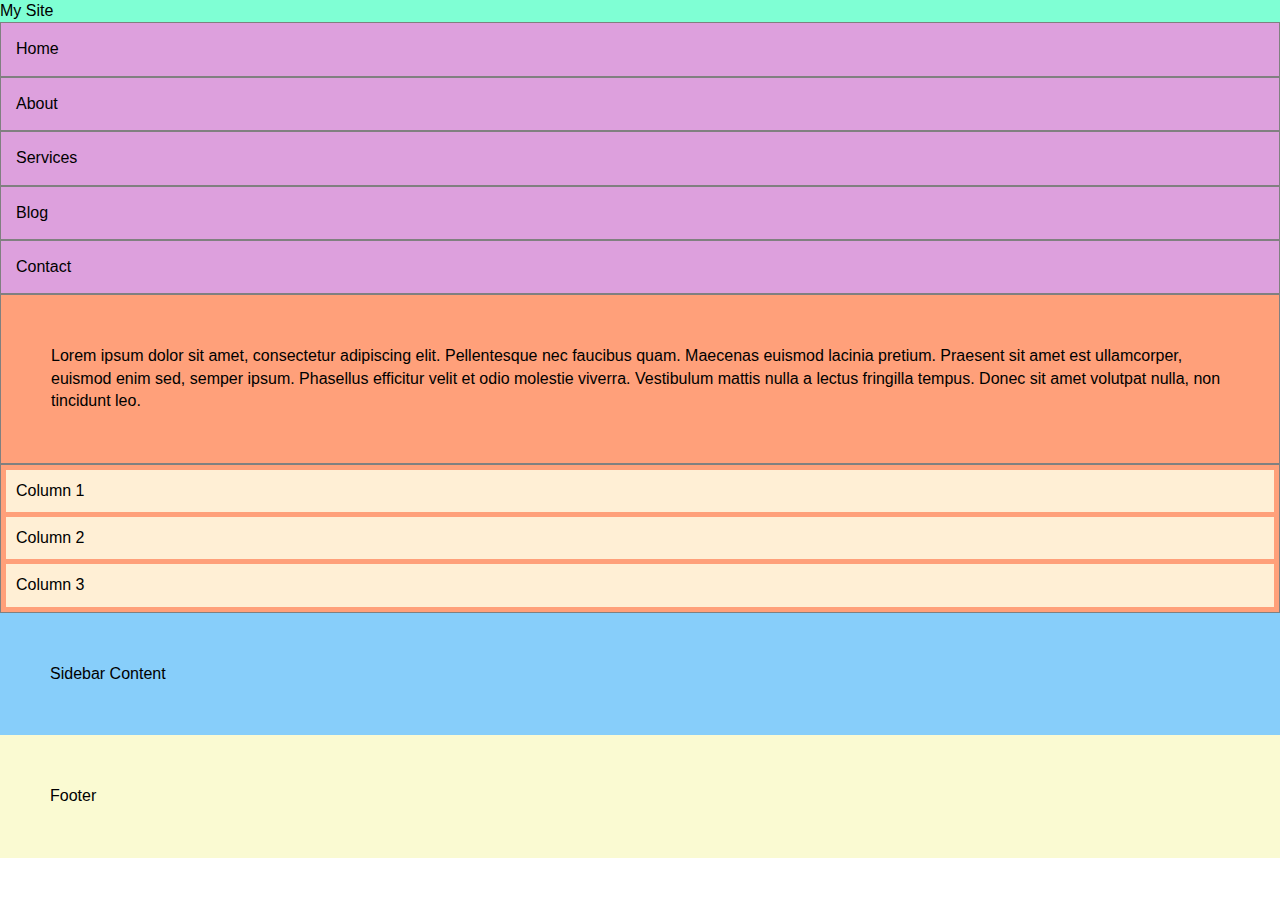
<file: flexbox/flexbox-lab/index.html>
<!DOCTYPE html>
<html lang='en'>
<head>
  <meta charset='UTF-8' />
  <meta name='viewport' content='width=device-width, initial-scale=1.0' />
  <meta http-equiv='X-UA-Compatible' content='ie=edge' />
  <title>Flexbox Practice</title>
  <link rel='stylesheet' type='text/css' href='./styles/reset.css'>
  <link rel='stylesheet' type='text/css' href='./styles/style.css'>
</head>
<body>
  <header>
    <div class='logo'><span>My Site</span></div>
    <nav>
      <ul>
        <li>Home</li>
        <li>About</li>
        <li>Services</li>
        <li>Blog</li>
        <li>Contact</li>
      </ul>
    </nav>
  </header>
  <main>
    <article>
      <section class='content'>
        <p>Lorem ipsum dolor sit amet, consectetur adipiscing elit. Pellentesque nec faucibus quam. Maecenas euismod lacinia pretium. Praesent sit amet est ullamcorper, euismod enim sed, semper ipsum. Phasellus efficitur velit et odio molestie viverra. Vestibulum mattis nulla a lectus fringilla tempus. Donec sit amet volutpat nulla, non tincidunt leo.</p>
      </section>
      <section class='feature'>
        <div class='col'><p>Column 1</p></div>
        <div class='col'><p>Column 2</p></div>
        <div class='col'><p>Column 3</p></div>
      </section>
    </article>
  <aside>
    <p>Sidebar Content</p>
  </aside>
  </main>
  <footer>
    <p>Footer</p>
  </footer>
</body>
</html>
</file>
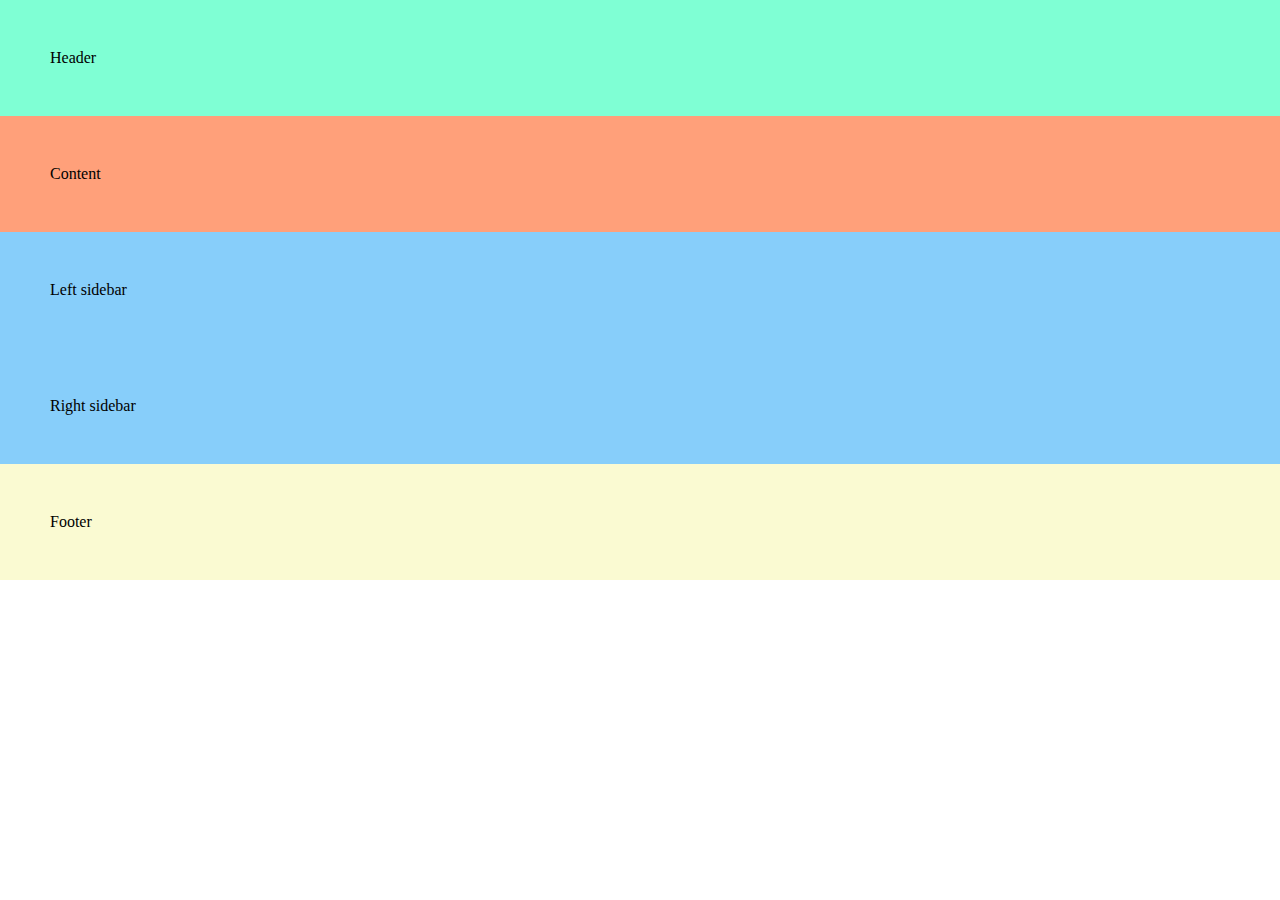
<file: flexbox/holy-grail/index.html>
<!DOCTYPE html>
<html lang='en'>
<head>
  <meta charset='UTF-8' />
  <meta name='viewport' content='width=device-width, initial-scale=1.0' />
  <meta http-equiv='X-UA-Compatible' content='ie=edge' />
  <title>Holy Grail</title>
  <link rel='stylesheet' type='text/css' href='./styles/reset.css'>
  <link rel='stylesheet' type='text/css' href='./styles/style.css'>
</head>
<body>
  <header>Header</header>
  <main>
    <article>Content</article>
    <aside class='left'>Left sidebar</aside>
    <aside class='right'>Right sidebar</aside>
  </main>
  <footer>Footer</footer>
</body>
</html>
</file>
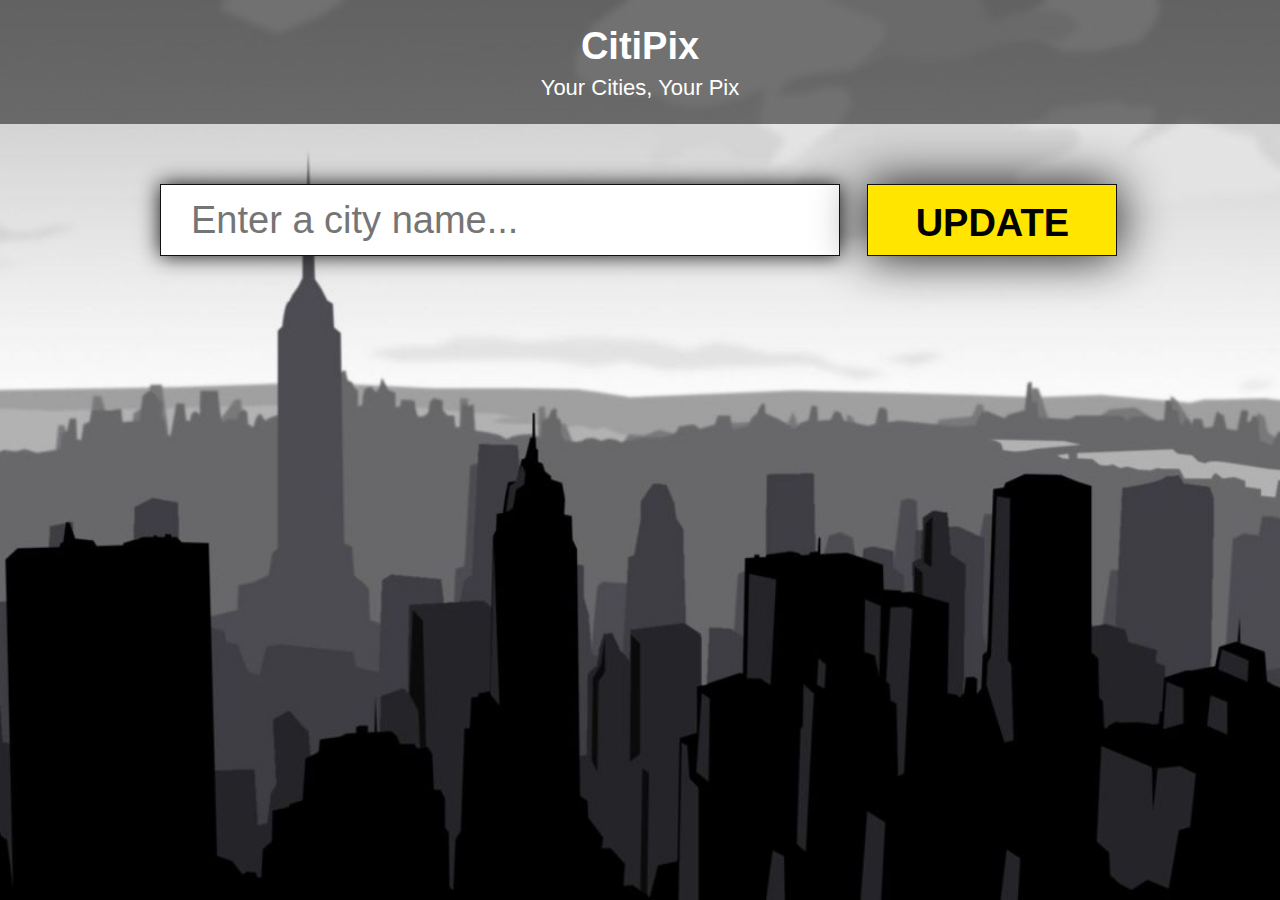
<file: PFNP_code/js-material/citipix-solution/index.html>
<!DOCTYPE html>
<html lang="en">
	<head>
    	<meta charset="utf-8">
    	<meta name="description" content="Your description goes here">
    	<meta name="keywords" content="one, two, three">

		<title>City Background</title>

		<!-- external CSS link -->
		<link rel="stylesheet" href="css/reset.css">
		<link rel="stylesheet" href="css/style.css">
		<script src="http://ajax.googleapis.com/ajax/libs/jquery/2.1.3/jquery.min.js"></script>
		<script type="text/javascript" src="js/app.js"></script>

	</head>
	<body>
		<header>
			<div class="title">
				<h1>CitiPix</h1>
				<p>Your Cities, Your Pix</p>
			</div>
		</header>
			<div class="container">
				<form>
					<input type="text" id="city-type" placeholder="Enter a city name...">
					<input type="submit" value="Update" id="submit-btn">
				</form>
			</div>
	</body>
</html>
</file>
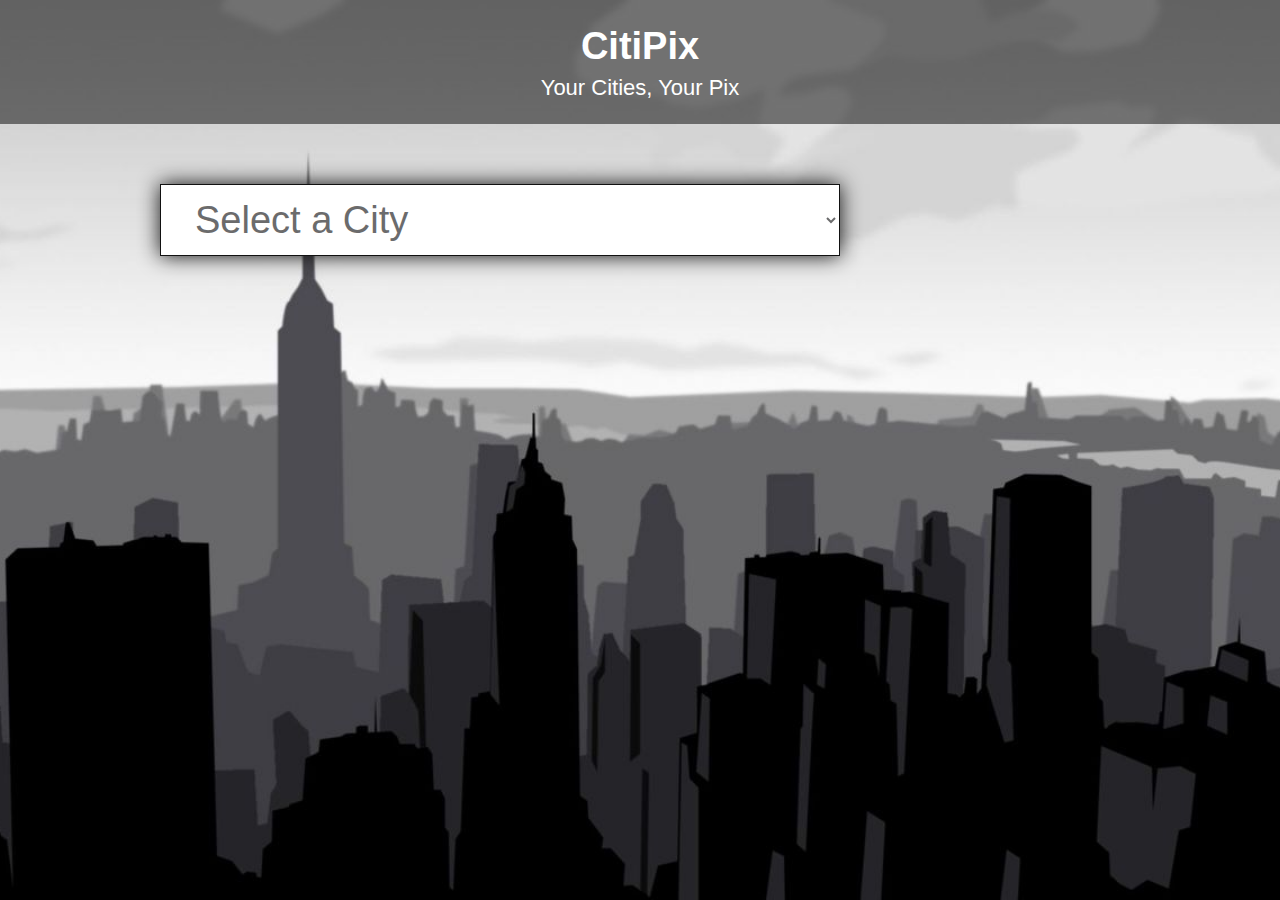
<file: PFNP_code/js-material/citipix_starter/index.html>
<!DOCTYPE html>
<html lang="en">
	<head>
    	<meta charset="utf-8">
    	<meta name="description" content="Your description goes here">
    	<meta name="keywords" content="one, two, three">

		<title>City Background</title>

		<!-- external CSS link -->
		<link rel="stylesheet" href="css/reset.css">
		<link rel="stylesheet" href="css/style.css">

	</head>
	<body>
		<header>
			<div class="title">
				<h1>CitiPix</h1>
				<p>Your Cities, Your Pix</p>
			</div>
		</header>
			<div class="container">
				<form>
					<select id="city-type">
						<option>Select a City</option>
					</select>
				</form>
			</div>
	</body>
</html>
</file>
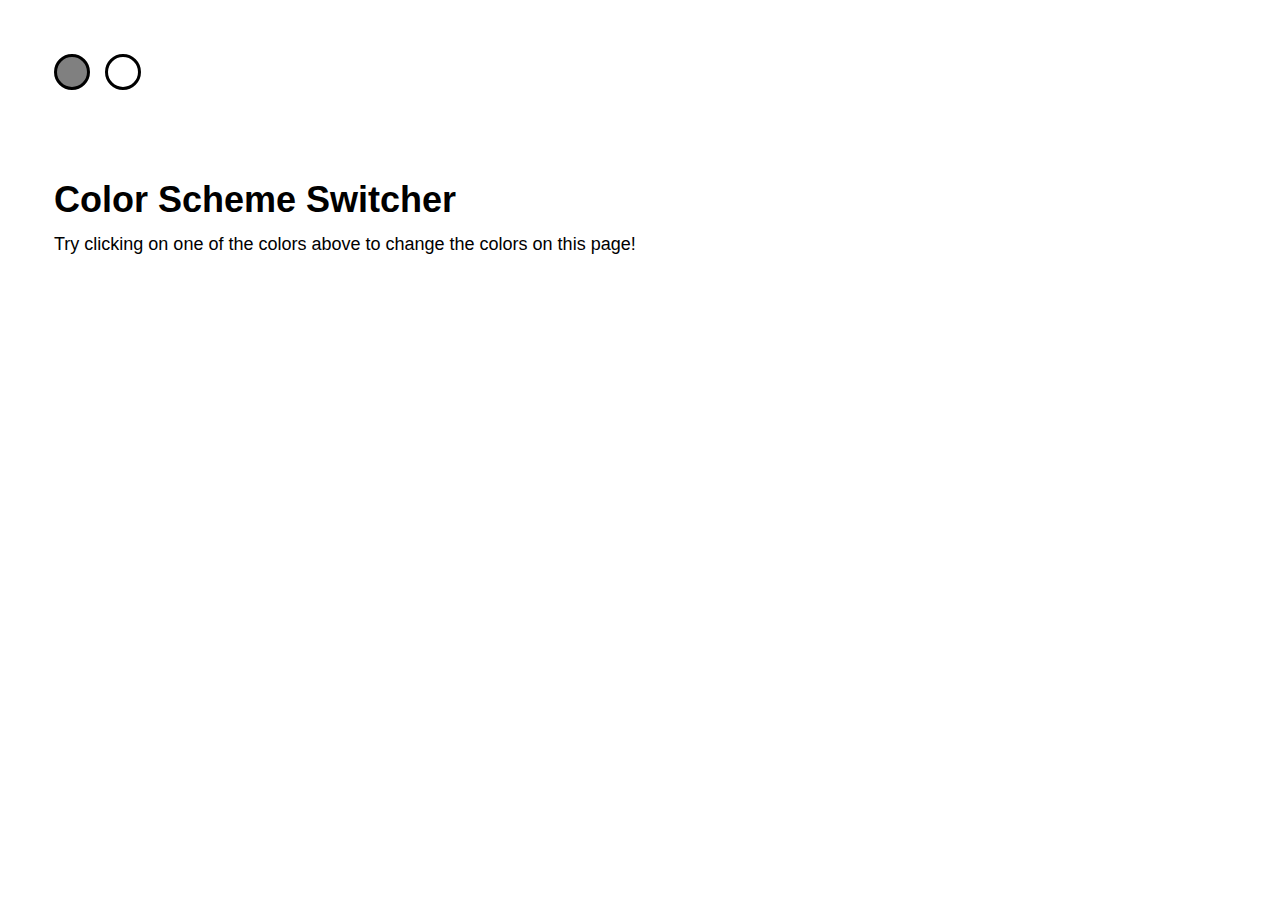
<file: PFNP_code/js-material/color_scheme_switcher_solution/index.html>
<!DOCTYPE html>
<html>

<head>

  <meta charset="UTF-8">

  <title>Color Scheme Switcher</title>

    <link rel="stylesheet" href="css/style.css" media="screen" type="text/css" />
    <script src="http://ajax.googleapis.com/ajax/libs/jquery/2.1.3/jquery.min.js"></script>

</head>

<body>

  <ul id="switcher">
   <li id="grayButton"></li>
  
   <li id="whiteButton"></li>
  </ul>

<h1>Color Scheme Switcher</h1>

<p>Try clicking on one of the colors above to change the colors on this page!</p>

  <script src="js/index.js"></script>

</body>

</html>
</file>
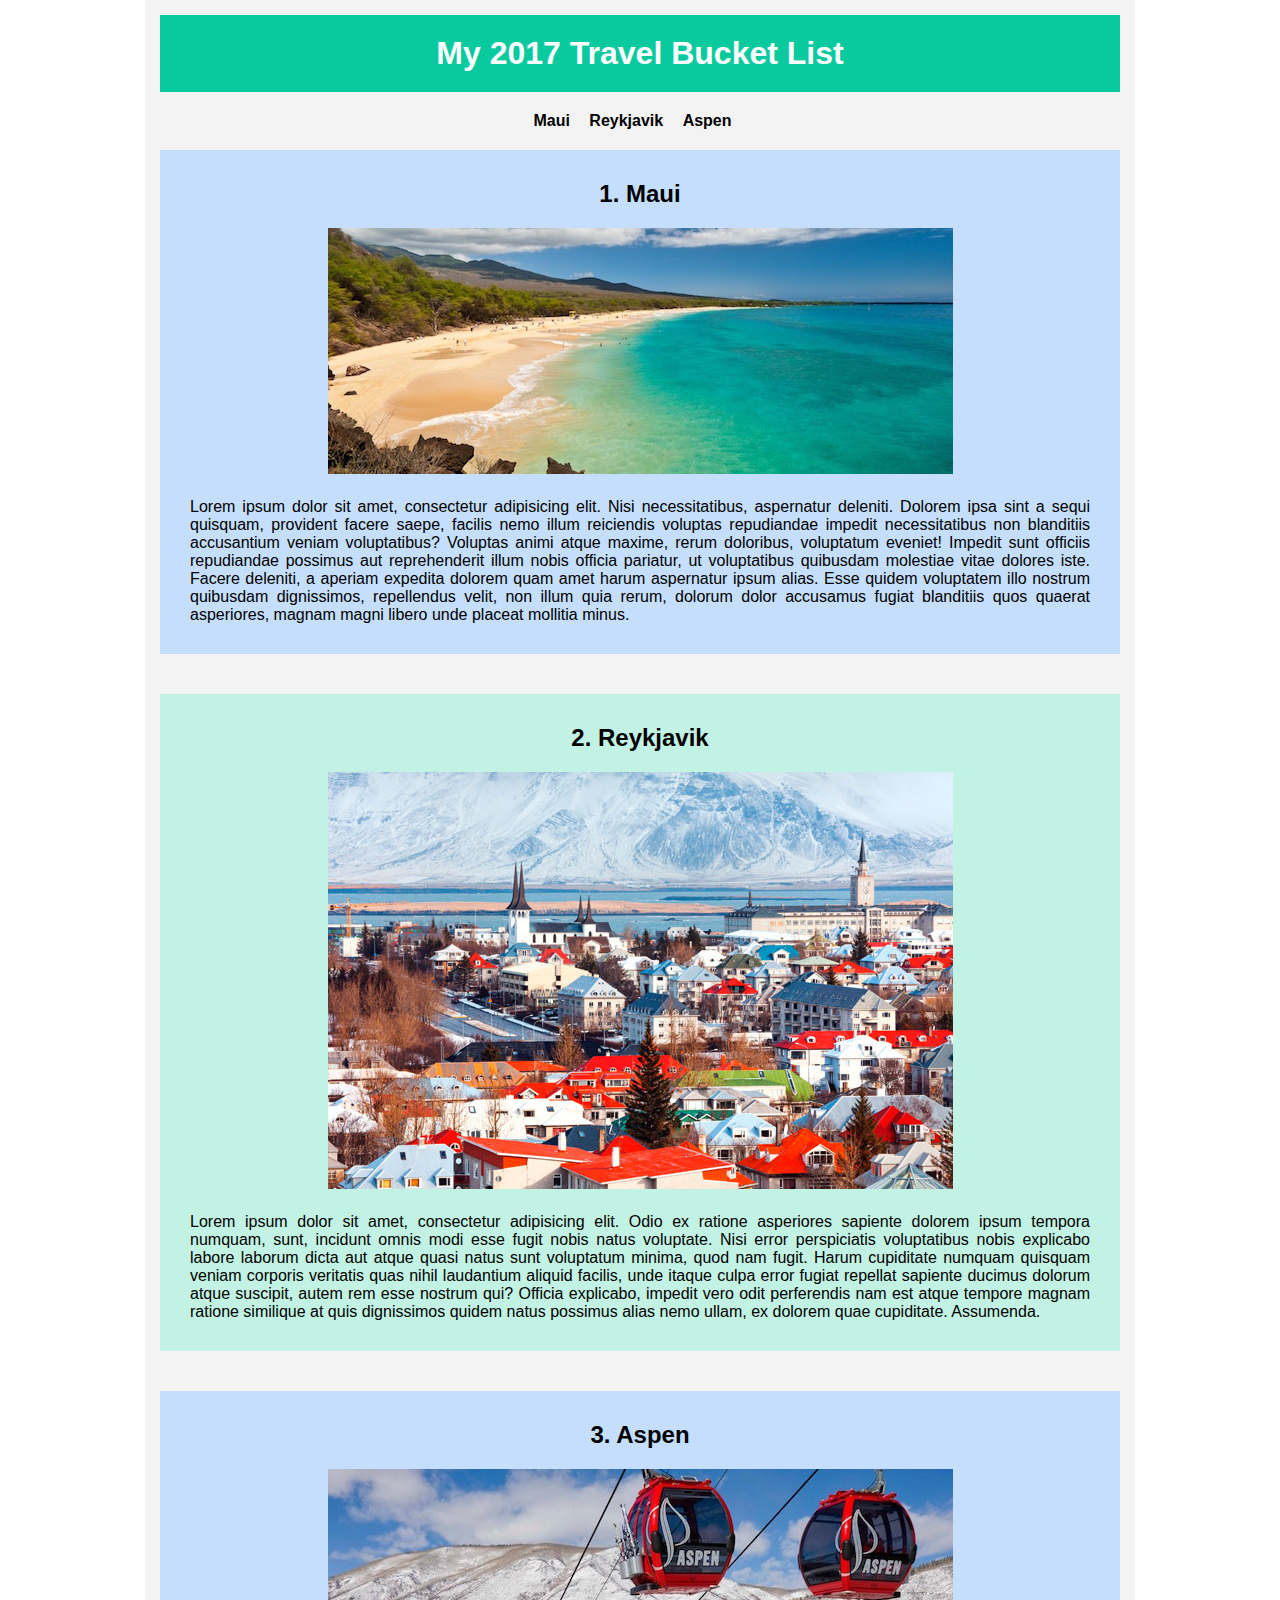
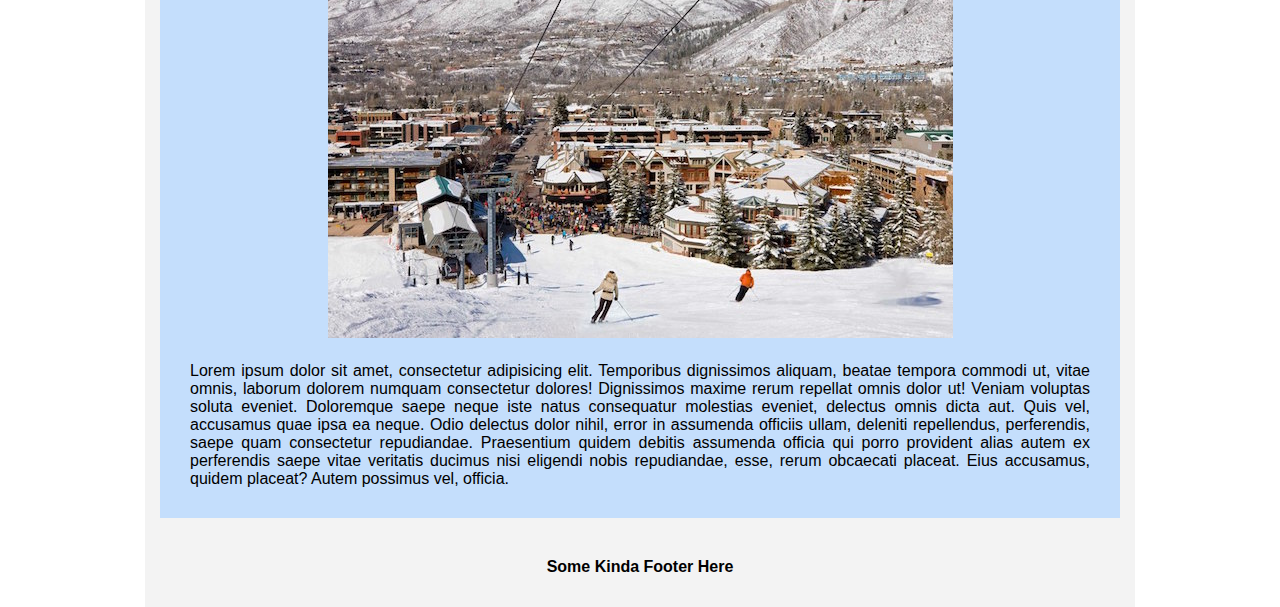
<file: PFNP_code/fewd-material/css-selectors/travel-bucket-list-solution/index.html>
<!DOCTYPE html>
<html>
<head>
	<title>Travel Bucket List</title>
	<link rel="stylesheet" href="css/styles.css">
</head>
<body>
	<div class="container">
		<div class="header">
			<h1>My 2017 Travel Bucket List</h1>
		</div>
		<div class="nav">
			<a href="#maui">Maui</a>
			<a href="#reykjavik">Reykjavik</a>
			<a href="#aspen">Aspen</a>
		</div>
		<div id="maui" class="travel-destination blue-bg">
			<h2>1. Maui</h2>
			<img src="img/maui.jpg" alt="maui">
			<p>
				Lorem ipsum dolor sit amet, consectetur adipisicing elit. Nisi necessitatibus, aspernatur deleniti. Dolorem ipsa sint a sequi quisquam, provident facere saepe, facilis nemo illum reiciendis voluptas repudiandae impedit necessitatibus non blanditiis accusantium veniam voluptatibus? Voluptas animi atque maxime, rerum doloribus, voluptatum eveniet! Impedit sunt officiis repudiandae possimus aut reprehenderit illum nobis officia pariatur, ut voluptatibus quibusdam molestiae vitae dolores iste. Facere deleniti, a aperiam expedita dolorem quam amet harum aspernatur ipsum alias. Esse quidem voluptatem illo nostrum quibusdam dignissimos, repellendus velit, non illum quia rerum, dolorum dolor accusamus fugiat blanditiis quos quaerat asperiores, magnam magni libero unde placeat mollitia minus.
			</p>
		</div>
		<div id="reykjavik" class="travel-destination green-bg">
			<h2>2. Reykjavik</h2>
			<img src="img/reykjavik.jpg" alt="reykjavik">
			<p>
				Lorem ipsum dolor sit amet, consectetur adipisicing elit. Odio ex ratione asperiores sapiente dolorem ipsum tempora numquam, sunt, incidunt omnis modi esse fugit nobis natus voluptate. Nisi error perspiciatis voluptatibus nobis explicabo labore laborum dicta aut atque quasi natus sunt voluptatum minima, quod nam fugit. Harum cupiditate numquam quisquam veniam corporis veritatis quas nihil laudantium aliquid facilis, unde itaque culpa error fugiat repellat sapiente ducimus dolorum atque suscipit, autem rem esse nostrum qui? Officia explicabo, impedit vero odit perferendis nam est atque tempore magnam ratione similique at quis dignissimos quidem natus possimus alias nemo ullam, ex dolorem quae cupiditate. Assumenda.
			</p>
		</div>
		<div id="aspen" class="travel-destination blue-bg">
			<h2>3. Aspen</h2>
			<img src="img/aspen.jpg" alt="aspen">
			<p>
				Lorem ipsum dolor sit amet, consectetur adipisicing elit. Temporibus dignissimos aliquam, beatae tempora commodi ut, vitae omnis, laborum dolorem numquam consectetur dolores! Dignissimos maxime rerum repellat omnis dolor ut! Veniam voluptas soluta eveniet. Doloremque saepe neque iste natus consequatur molestias eveniet, delectus omnis dicta aut. Quis vel, accusamus quae ipsa ea neque. Odio delectus dolor nihil, error in assumenda officiis ullam, deleniti repellendus, perferendis, saepe quam consectetur repudiandae. Praesentium quidem debitis assumenda officia qui porro provident alias autem ex perferendis saepe vitae veritatis ducimus nisi eligendi nobis repudiandae, esse, rerum obcaecati placeat. Eius accusamus, quidem placeat? Autem possimus vel, officia.
			</p>
		</div>
		<div class="footer">
			<p>Some Kinda Footer Here</p>
		</div>
	</div>
</body>
</html>
</file>
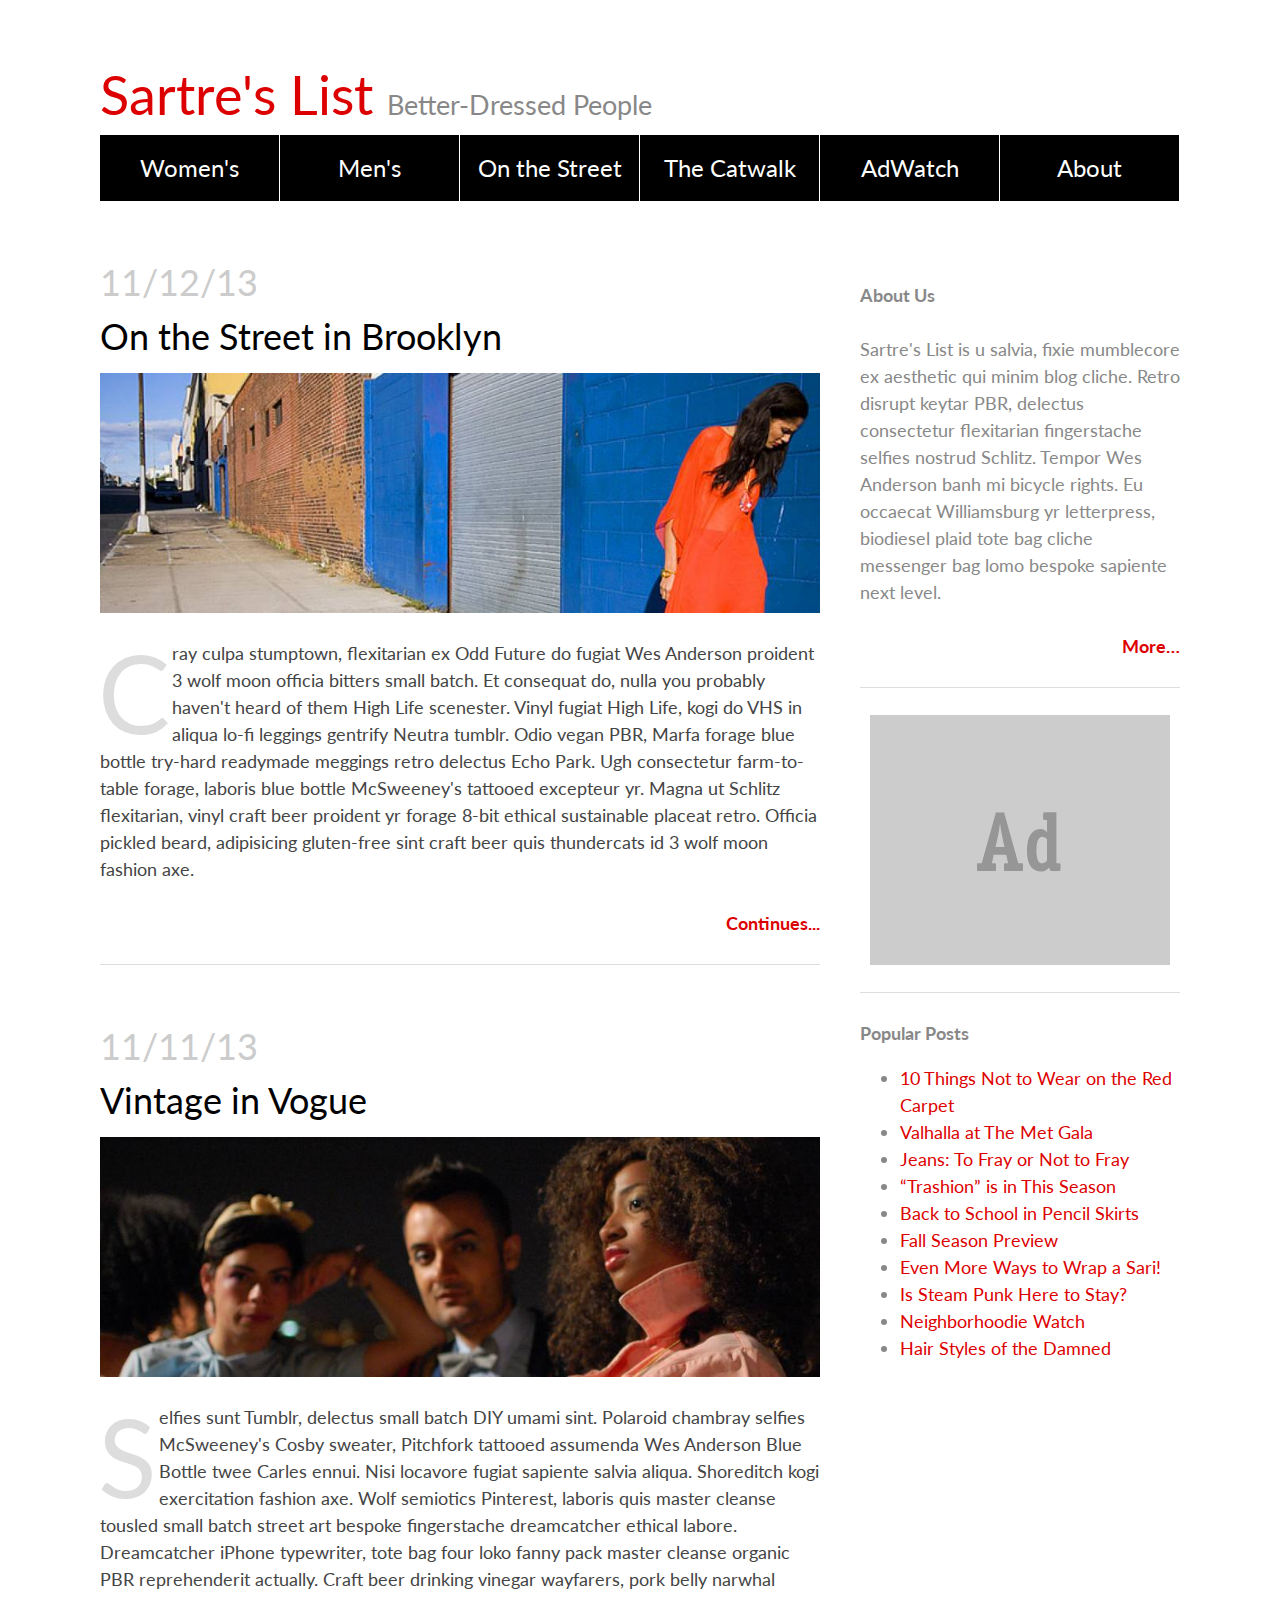
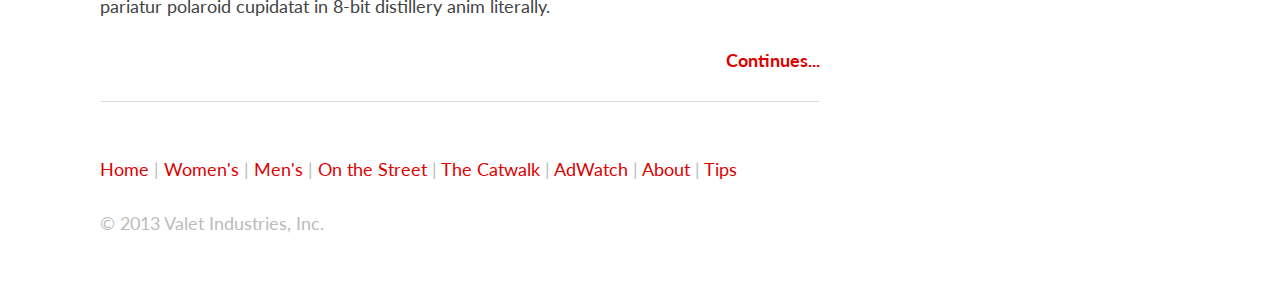
<file: PFNP_code/fewd-material/page-layout-floats/fashion-blog-part2-solution/index.html>
<!DOCTYPE html>
<html>
	<head>
		<title>Sartre's List</title>

		<link href='http://fonts.googleapis.com/css?family=Lato:300,700,300italic,700italic' rel='stylesheet' type='text/css'>
		<link rel="stylesheet" type="text/css" href="css/normalize.css">
		<link rel="stylesheet" type="text/css" href="css/main.css">
	</head>
	<body>
		<div id="wrapper">
			<div id="header">
				<h1><a href="index.html">Sartre's List</a></h1>

				<h2>Better-Dressed People</h2>

				<div id="nav">
					<a href="#">Women's</a>
					<a href="#">Men's</a>
					<a href="#">On the Street</a>
					<a href="#">The Catwalk</a>
					<a href="#">AdWatch</a>
					<a href="#">About</a>
				</div>
			</div>

			<div id="main">
				<div class="article">
					<h3>11/12/13</h3>

					<h2><a href="#">On the Street in Brooklyn</a></h2>

					<img src="img/fashion_photo.jpg">

					<p>Cray culpa stumptown, flexitarian ex Odd Future do fugiat Wes Anderson proident 3 wolf moon officia bitters small batch. Et consequat do, nulla you probably haven't heard of them High Life scenester. Vinyl fugiat High Life, kogi do VHS in aliqua lo-fi leggings gentrify Neutra tumblr. Odio vegan PBR, Marfa forage blue bottle try-hard readymade meggings retro delectus Echo Park. Ugh consectetur farm-to-table forage, laboris blue bottle McSweeney's tattooed excepteur yr. Magna ut Schlitz flexitarian, vinyl craft beer proident yr forage 8-bit ethical sustainable placeat retro. Officia pickled beard, adipisicing gluten-free sint craft beer quis thundercats id 3 wolf moon fashion axe.</p>

					<p class="more"><a href="#">Continues...</a></p>
				</div>

				<div class="article">
					<h3>11/11/13</h3>

					<h2><a href="#">Vintage in Vogue</a></h2>

					<img src="img/fashion_photo2.jpg">

					<p>Selfies sunt Tumblr, delectus small batch DIY umami sint. Polaroid chambray selfies McSweeney's Cosby sweater, Pitchfork tattooed assumenda Wes Anderson Blue Bottle twee Carles ennui. Nisi locavore fugiat sapiente salvia aliqua. Shoreditch kogi exercitation fashion axe. Wolf semiotics Pinterest, laboris quis master cleanse tousled small batch street art bespoke fingerstache dreamcatcher ethical labore. Dreamcatcher iPhone typewriter, tote bag four loko fanny pack master cleanse organic PBR reprehenderit actually. Craft beer drinking vinegar wayfarers, pork belly narwhal pariatur polaroid cupidatat in 8-bit distillery anim literally.</p>

					<p class="more"><a href="#">Continues...</a></p>
				</div>
			</div>

			<div id="sidebar">
				<div class="module">
					<h4>About Us</h4>

					<p>Sartre's List is u salvia, fixie mumblecore ex aesthetic qui minim blog cliche. Retro disrupt keytar PBR, delectus consectetur flexitarian fingerstache selfies nostrud Schlitz. Tempor Wes Anderson banh mi bicycle rights. Eu occaecat Williamsburg yr letterpress, biodiesel plaid tote bag cliche messenger bag lomo bespoke sapiente next level.</p>

					<p class="more"><a href="#">More&hellip;</a></p>
				</div>

				<div class="module ad">
					<img src="img/ad.gif" alt="ad stuff">
				</div>

				<div class="module">
					<h4>Popular Posts</h4>

					<ul>
						<li><a href="#">10 Things Not to Wear on the Red Carpet</a></li>
						<li><a href="#">Valhalla at The Met Gala</a></li>
						<li><a href="#">Jeans: To Fray or Not to Fray</a></li>
						<li><a href="#">“Trashion” is in This Season</a></li>
						<li><a href="#">Back to School in Pencil Skirts</a></li>
						<li><a href="#">Fall Season Preview</a></li>
						<li><a href="#">Even More Ways to Wrap a Sari!</a></li>
						<li><a href="#">Is Steam Punk Here to Stay?</a></li>
						<li><a href="#">Neighborhoodie Watch</a></li>
						<li><a href="#">Hair Styles of the Damned</a></li>
					</ul>
				</div>
			</div>

			<div id="footer">
				<div class="nav">
					<a href="index.html">Home</a> | <a href="#">Women's</a> | <a href="#">Men's</a> | <a href="#">On the Street</a> | <a href="#">The Catwalk</a> | <a href="#">AdWatch</a> | <a href="#">About</a> | <a href="#">Tips</a>
				</div>
				
				<p>&copy; 2013 Valet Industries, Inc.</p>
			</div>
		</div>
	</body>
</html>
</file>
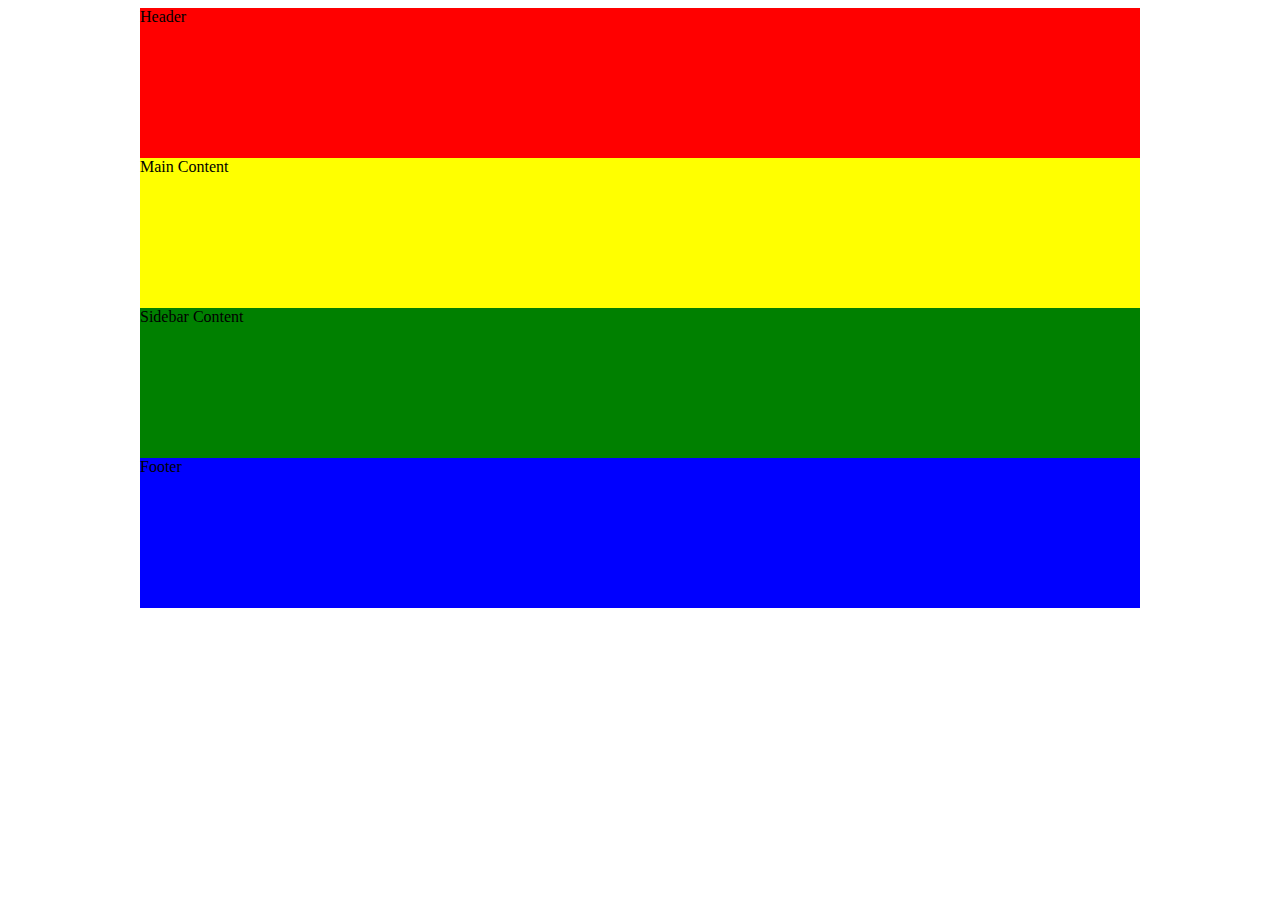
<file: PFNP_code/fewd-material/page-layout-floats/floating-sections/index.html>
<!DOCTYPE html>
<html>
<head>
  <meta charset="UTF-8">
  <title>Page Layout</title>
  <link rel="stylesheet" href="css/style.css" media="screen" type="text/css" />
</head>
<body>

  <div class="container">

    <header class="box">
      Header
    </header>

    <main class="box">
      Main Content
    </main>

    <aside class="box">
      Sidebar Content
    </aside>

    <footer class="box">
      Footer
    </footer>

  </div>

</body>
</html>
</file>
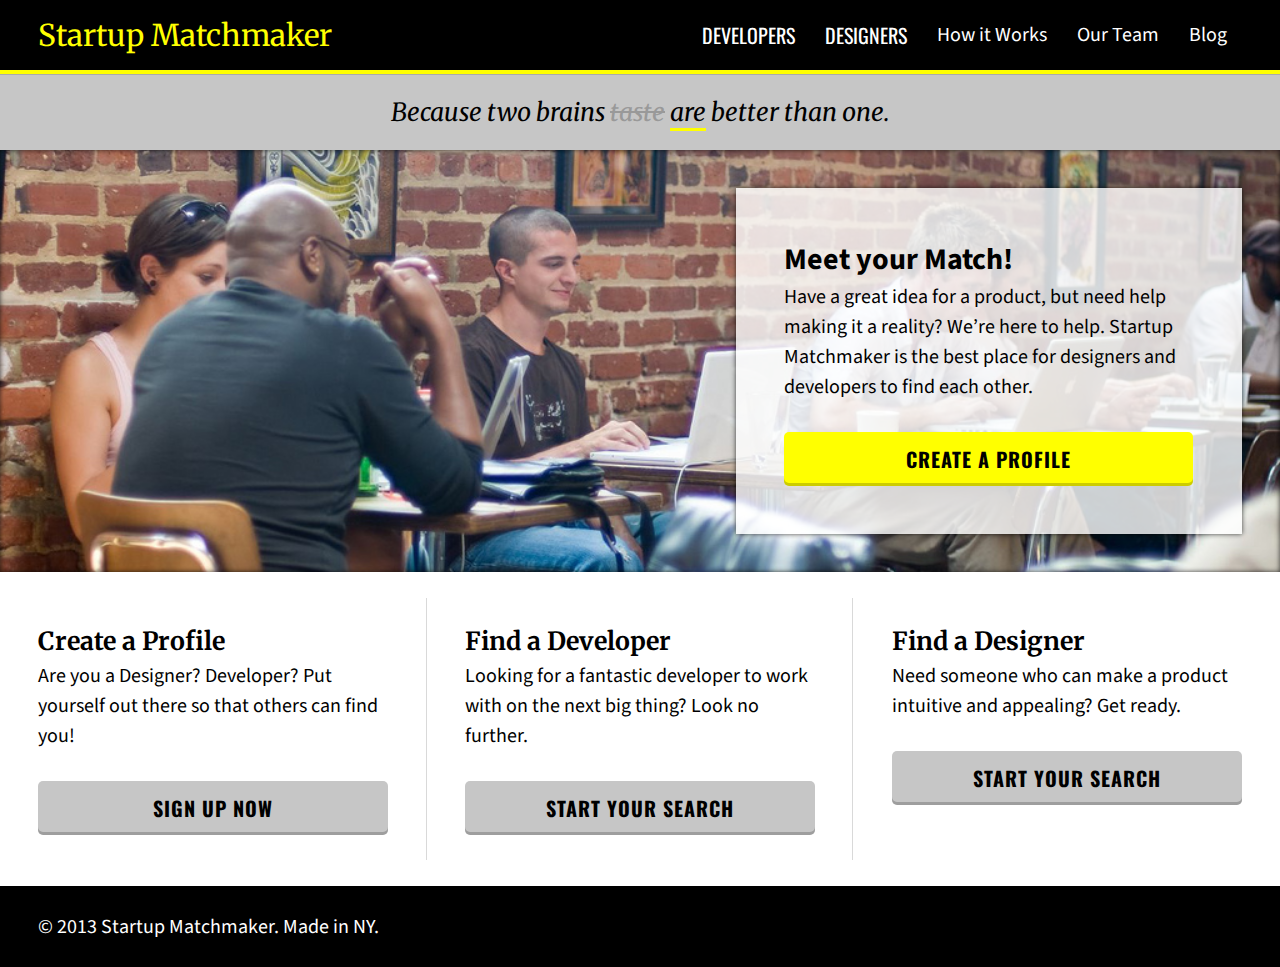
<file: PFNP_code/fewd-material/page-layout-lab/startup-matchmaker-solution/index.html>
<!doctype html>
<html lang="en-us">
<head>
	<meta charset="utf-8">
	<title>Startup Matchmaker</title>
	<link href='http://fonts.googleapis.com/css?family=Source+Sans+Pro:400,700|Oswald:700|Merriweather:700,700italic' rel='stylesheet' type='text/css'>
	<link rel="stylesheet" href="css/reset.css">
	<link rel="stylesheet" href="css/main.css">
</head>
<body>
	<div class="container">
		<header id="page-header">
			<div class="wrapper">
				<h1><a href="index.html">Startup Matchmaker</a></h1>
				<nav>
					<ul>
						<li><strong><a href="#">Developers</a></strong></li>
						<li><strong><a href="#">Designers</a></strong></li>
						<li><a href="#">How it Works</a></li>
						<li><a href="#">Our Team</a></li>
						<li><a href="#">Blog</a></li>
					</ul>
				</nav>
			</div>
		</header>
		<p class="tagline">Because two brains <del>taste</del> <ins>are</ins> better than&nbsp;one.</p>
		<section class="banner">
			<div class="wrapper">
				<div class="blurb">
					<h2>Meet your Match!</h2>
					<p>Have a great idea for a product, but need help making it a reality? We’re here to help. Startup Matchmaker is the best place for designers and developers to find each other.</p>
					<a class="button" href="#">Create a Profile</a>
				</div>
			</div>
		</section>
		<div class="wrapper">
			<section class="touts">
				<section class="tout">
					<header>
						<h3>Create a Profile</h3>
					</header>
					<p>Are you a Designer? Developer? Put yourself out there so that others can find you!</p>
					<a class="button" href="#">Sign Up Now</a>
				</section>
				<section class="tout">
					<header>
						<h3>Find a Developer</h3>
					</header>
					<p>Looking for a fantastic developer to work with on the next big thing? Look no further.</p>
					<a class="button" href="developers.html">Start Your Search</a>
				</section>
				<section class="tout">
					<header>
						<h3>Find a Designer</h3>
					</header>
					<p>Need someone who can make a product intuitive and appealing? Get ready.</p>
					<a class="button" href="designers.html">Start Your Search</a>
				</section>
			</section>
		</div>
		<footer>
			<div class="wrapper">
				© 2013 Startup Matchmaker. Made in NY.
			</div>
		</footer>
	</div>
</body>
</html>
</file>
<file: flexbox/flexbox-lab/styles/style.css>
/* FLEXBOX GOES HERE */

body {
  /* three properties */
}

header {
  /* two properties */
}

.logo {
  /* four properties */
}

main, article {
  /* three properties */
}

.content {
  /* one property */
}

.feature {
  /* two properties */
}

.col {
  /* one property */
}

@media screen and (min-width: 1025px) {
  header {
    /* two properties */
  }

  nav ul {
    /* one property */
  }

  main {
    /* one property */
  }

  aside {
    /* one property */
  }

  article {
    /* one property */
  }
}


/* SETUP (DON'T CHANGE THIS) */

body {
  font-family: sans-serif;
  font-size: 16px;
  line-height: 1.4em;
}

header {
  background-color: aquamarine;
  box-sizing: border-box;
}

nav {
  background-color: plum;
}

nav ul li {
  border: 1px solid grey;
  box-sizing: border-box;
  padding: 15px;
}

article {
  background-color: lightsalmon;
  box-sizing: border-box;
}

section {
  border: 1px solid grey;
}

.content {
  padding: 50px;
}

.col {
  padding: 10px;
  background-color: papayawhip;
  margin: 5px;
}

aside {
  background-color: lightskyblue;
  padding: 50px;
  box-sizing: border-box;
}

footer {
  background-color: lightgoldenrodyellow;
  padding: 50px;
  box-sizing: border-box;
}
</file>
<file: flexbox/holy-grail/styles/style.css>
/* setting up colors & padding */

header {
  background-color: aquamarine;
  padding: 50px;
  box-sizing: border-box;
}

article {
  background-color: lightsalmon;
  padding: 50px;
  box-sizing: border-box;
}

aside {
  background-color: lightskyblue;
  padding: 50px;
  box-sizing: border-box;
}

footer {
  background-color: lightgoldenrodyellow;
  padding: 50px;
  box-sizing: border-box;
}

/* HERE COMES SOME FLEXBOX */

body {

}

header, footer {

}

main {

}

article {

}

aside {

}

.left {

}

.right {

}

@media screen and (max-width: 1025px) {
  main {

  }

  article {

  }

  aside {

  }
}
</file>
<file: PFNP_code/js-material/citipix-solution/css/style.css>
/*
Project Name: Blank Template
Client: Your Client
Author: Your Name
Developer @GA in NYC
*/


/******************************************
/* SETUP
/*******************************************/

/* Box Model Hack */
* {
     -moz-box-sizing: border-box; /* Firexfox */
     -webkit-box-sizing: border-box; /* Safari/Chrome/iOS/Android */
     box-sizing: border-box; /* IE */
}

/* Clear fix hack */
.clearfix:after {
     content: ".";
     display: block;
     clear: both;
     visibility: hidden;
     line-height: 0;
     height: 0;
}

.clear {
  clear: both;
}

.alignright {
  float: right;
  padding: 0 0 10px 10px; /* note the padding around a right floated image */
}

.alignleft {
  float: left;
  padding: 0 10px 10px 0; /* note the padding around a left floated image */
}

/******************************************
/* BASE STYLES
/*******************************************/

body {
  color: #000;
  font-size: 12px;
  line-height: 1.4;
  font-family: Helvetica, Arial, sans-serif;
  background: url(../images/citipix_skyline.jpg) no-repeat center center fixed;
  -webkit-background-size: cover;
  -moz-background-size: cover;
  -o-background-size: cover;
  background-size: cover;
}


/******************************************
/* LAYOUT
/*******************************************/

/* Center the container */
.container {
  width: 960px;
  margin: auto;
  padding-top: 5em;
}

header {
  background: rgba(0,0,0, .5);
  padding: 20px 0;
}

.title {
  text-align: center;
  color: #fff;
  font-size: 38px;
  font-weight: bold;
  font-family: helvetica, arial, sans-serif;
}

.title p {
  font-size: 22px;
  font-weight: normal
}

#city-type {
  color: #6b6b6c;
  font-size: 38px;
  background: #fff;
  border: 1px solid #111;
  padding: 0px 30px;
  display: inline-block;
  width: 680px;
  margin-right: 24px;
  font-family: helvetica, arial, sans-serif;
  height: 72px;
  line-height: 74px;
  vertical-align: middle;
  box-shadow: #111 0 0 20px;
}
#submit-btn {
  background: #ffe500;
  color: #000;
  font-size: 38px;
  font-weight: bold;
  text-transform: uppercase;
  border: 1px solid #111;
  text-align: center;
  display: inline-block;
  width: 250px;
  height: 72px;
  line-height: 74px;
  vertical-align: middle;
  box-shadow: #111 0 0 50px;
  font-family: helvetica, arial, sans-serif;
  cursor: pointer;
}
#submit-btn:hover {
  background: #fff600;
}

.nyc {
  background-image: url(../images/nyc.jpg)
}
.sf {
  background-image: url(../images/sf.jpg)
}
.la {
  background-image: url(../images/la.jpg)
}
.austin {
  background-image: url(../images/austin.jpg)
}
.sydney {
  background-image: url(../images/sydney.jpg)
}

/******************************************
/* ADDITIONAL STYLES
/*******************************************/
</file>
<file: PFNP_code/js-material/citipix_starter/css/style.css>
/*
Project Name: Blank Template
Client: Your Client
Author: Your Name
Developer @GA in NYC
*/


/******************************************
/* SETUP
/*******************************************/

/* Box Model Hack */
* {
     -moz-box-sizing: border-box; /* Firexfox */
     -webkit-box-sizing: border-box; /* Safari/Chrome/iOS/Android */
     box-sizing: border-box; /* IE */
}

/* Clear fix hack */
.clearfix:after {
     content: ".";
     display: block;
     clear: both;
     visibility: hidden;
     line-height: 0;
     height: 0;
}

.clear {
  clear: both;
}

.alignright {
  float: right;
  padding: 0 0 10px 10px; /* note the padding around a right floated image */
}

.alignleft {
  float: left;
  padding: 0 10px 10px 0; /* note the padding around a left floated image */
}

/******************************************
/* BASE STYLES
/*******************************************/

body {
  color: #000;
  font-size: 12px;
  line-height: 1.4;
  font-family: Helvetica, Arial, sans-serif;
  background: url(../images/citipix_skyline.jpg) no-repeat center center fixed;
  -webkit-background-size: cover;
  -moz-background-size: cover;
  -o-background-size: cover;
  background-size: cover;
}


/******************************************
/* LAYOUT
/*******************************************/

/* Center the container */
.container {
  width: 960px;
  margin: auto;
  padding-top: 5em;
}

header {
  background: rgba(0,0,0, .5);
  padding: 20px 0;
}

.title {
  text-align: center;
  color: #fff;
  font-size: 38px;
  font-weight: bold;
  font-family: helvetica, arial, sans-serif;
}

.title p {
  font-size: 22px;
  font-weight: normal
}

#city-type {
  color: #6b6b6c;
  font-size: 38px;
  background: #fff;
  border: 1px solid #111;
  padding: 0px 30px;
  display: inline-block;
  width: 680px;
  margin-right: 24px;
  font-family: helvetica, arial, sans-serif;
  height: 72px;
  line-height: 74px;
  vertical-align: middle;
  box-shadow: #111 0 0 20px;
}
#submit-btn {
  background: #ffe500;
  color: #000;
  font-size: 38px;
  font-weight: bold;
  text-transform: uppercase;
  border: 1px solid #111;
  text-align: center;
  display: inline-block;
  width: 250px;
  height: 72px;
  line-height: 74px;
  vertical-align: middle;
  box-shadow: #111 0 0 50px;
  font-family: helvetica, arial, sans-serif;
  cursor: pointer;
}
#submit-btn:hover {
  background: #fff600;
}

.nyc {
  background-image: url(../images/nyc.jpg)
}
.sf {
  background-image: url(../images/sf.jpg)
}
.la {
  background-image: url(../images/la.jpg)
}
.austin {
  background-image: url(../images/austin.jpg)
}
.sydney {
  background-image: url(../images/sydney.jpg)
}

/******************************************
/* ADDITIONAL STYLES
/*******************************************/
</file>
<file: PFNP_code/js-material/color_scheme_switcher_solution/css/style.css>
body {
  margin: 3em;
  padding: 0;
  font-family: sans-serif;
  font-size: 18px;
  line-height: 1.5;
}

h1 {
  line-height: 1.25;
  margin: 2em 0 0;
}
p {
  margin: .5em 0;
}

#switcher {
  list-style: none;
  margin: 0;
  padding: 0;
  overflow: hidden;
}
#switcher li {
  float: left;
  width: 30px;
  height: 30px;
  margin: 0 15px 15px 0;
  border-radius: 30px;
  border: 3px solid black;
}

#grayButton {
  background: gray;
}
#whiteButton {
  background: white;
}

.gray{
  background-color:gray;
}
</file>
<file: PFNP_code/fewd-material/css-selectors/travel-bucket-list-solution/css/styles.css>
body {
	font-family: helvetica, sans-serif;
	margin: 0;
}

.container {
	width: 960px;
	margin: 0 auto;
	background: rgb(243, 243, 243);
	padding: 15px;
}

.header {
	text-align: center;
	background: rgb(9, 202, 159);
	color: white;
	padding: 20px 0;
}

.header h1 {
	margin: 0;
}

.nav {
	text-align: center;
	padding: 20px 0;
}

.nav a {
	color: black;
	text-decoration: none;
	font-weight: bold;
	margin-right: 15px;
}

.travel-destination {
	text-align: center;
	padding: 30px;
	background: grey;
	margin-bottom: 40px;
}

.travel-destination h2 {
	margin: 0 0 20px 0;
}

.travel-destination p {
	margin: 20px 0 0 0;
	text-align: justify;
}

.blue-bg {
	background: rgb(196, 222, 252);
}

.green-bg {
	background: rgb(194, 242, 227);
}

.footer {
	text-align: center;
	font-weight: bold;
}
</file>
<file: PFNP_code/fewd-material/page-layout-floats/fashion-blog-part2-solution/css/main.css>
body {
	font-family: 'Lato', sans-serif;
	font-size: 18px;
	line-height: 1.5;
	background: #fff;
	color: #444;
}

#wrapper {
	width: 1080px;
	margin: 0 auto;
	padding: 54px;
}

#main {
	float: left;
	width: 720px;
}

#sidebar {
	float: right;
	width: 320px;
	margin-top: 54px;
	color: #888;
}

#footer {
	clear: both;
	color: #bbb;
}

a {
	color: #d00;
	text-decoration: none;
}

a:hover {
	color: #a00;
}

h1, h2, h3, h4, h5, h6 {
	margin: 0;
	padding: 0;
}

h1 {
	font-size: 54px;
	font-weight: normal;
}

h2 {
	font-size: 36px;
	font-weight: normal;
	color: black;
	margin: 0;
	padding: 0;
}

h2 a {
	color: inherit;
}

h2 a:hover {
	color: #d00;
}

h3 {
	font-size: 36px;
	font-weight: normal;
	color: #cccccc;
	margin: 0;
	padding: 0;
}

p {
	margin: 27px 0 0;
	padding: 0;
}
p.more {
	font-weight: bold;
	text-align: right;
}

img {
	display: block;
	margin: 10px 0;
	max-width: 100%;
}


#header h1 {
	display: inline;
	margin-right: 9px;
}
#header h2 {
	display: inline;
	font-size: 27px;
	margin-bottom: 9px;
	color: #888;
}

#header #nav {
	margin: 0;
	padding: 0;
}
#header #nav a {
	float: left;
	width: 179px;
	margin: 0;
	padding: 0;
	display: block;
	font-size: 24px;
	color: white;
	background: black;
	margin-right: 1px;
	padding: 15px 0;
	text-align: center;
}
#header #nav a:hover {
	color: white;
	background: #900;
}

.article {
	border-bottom: 1px solid #DDD;
	margin: 54px 0;
	padding-bottom: 27px;
}
.article p:first-of-type:first-letter {
	float: left;
	font-size: 108px;
	line-height: 1;
	color: #ddd;
	margin: -2px 2px 0 -2px;
}

.module {
	border-bottom: 1px solid #ddd;
	padding: 27px 0;
}
.module:last-of-type {
	border: none;
}

.ad img {
	margin: auto;
}
</file>
<file: PFNP_code/fewd-material/page-layout-floats/floating-sections/css/style.css>
.container {
  width: 1000px;
  margin: 0 auto;
}

.box {
  height: 150px;
}


header {
  background: red;
}

main {
  background: yellow;
  // float: ;
  // width: ;
}

aside {
  background: green;
  // float: ;
  // width: ;
}

footer {
  background: blue;
}

.clear {
  // clear: ;
}
</file>
<file: PFNP_code/fewd-material/page-layout-lab/startup-matchmaker-solution/css/main.css>
body {
	font-family: 'Source Sans Pro', sans-serif;
	font-size: 20px;
	line-height: 1.5;
	cursor: default;
}

.wrapper {
	max-width: 1280px;
	margin: auto;
}

h1 {
	font-size: 2em;
	line-height: 1;
}

h2 {
	font-size: 1.5em;
	font-weight: bold;
}

h3 {
	font-family: 'Merriweather', serif;
	font-size: 1.25em;
	font-weight: bold;
}

p {
	margin: 0 0 1.5em 0;
}

.button {
	font-family: 'Oswald', sans-serif;
	text-decoration: none;
	text-transform: uppercase;
	letter-spacing: 1px;
	font-weight: bold;
	background: yellow;
	color: black;
	display: block;
	text-align: center;
	padding: 12px;
	box-shadow: inset 0 -3px 0 rgba(0,0,0,.2);
	border-radius: 5px;
}

#page-header {
	background: black;
	color: white;
	overflow: hidden;
	border-bottom: 4px solid yellow;
	padding: 0 3%;
}

#page-header a {
	color: inherit;
	text-decoration: none;
}

#page-header h1 {
	float: left;
	color: yellow;
	font-family: 'Merriweather', serif;
	font-size: 1.5em;
	margin: 20px 0 0 0;
}

#page-header nav {
	float: right;
}

#page-header nav li {
	float: left;
}

#page-header nav a {
	display: block;
	padding: 20px 15px;
}

#page-header nav li a:hover {
	color: yellow;
}

#page-header nav li.active a {
	background: #666;
}

#page-header nav strong {
	font-family: 'Oswald', sans-serif;
	text-transform: uppercase;
}

.tagline {
	font-family: 'Merriweather', serif;
	text-align: center;
	margin: 0;
	padding: 1em 3%;
	font-size: 1.25em;
	line-height: 1em;
	font-style: italic;
	background: #C6C6C6;
	border-top: 1px solid #AAA;
}

.tagline del {
	color: #999;
}

.tagline ins {
	text-decoration: none;
	border-bottom: 3px solid yellow;
}

.banner {
	background: url(../images/coworking.jpg) center center no-repeat;
	background-size: cover;
	overflow: hidden;
	padding: 3%;
	box-shadow: inset 0 0 5px rgba(0,0,0,.75);
}

.blurb {
	background: rgba(255,255,255,.8);
	width: 34%;
	margin: 0 auto;
	padding: 4%;
	float: right;
	box-shadow: 0 0 5px rgba(0,0,0,.75);
}

.touts {
	background: #EEE;
	background: white;
	overflow: hidden;
	padding: 2% 0;
}

.tout {
	float: left;
	width: 27.3333%;
	padding: 2% 3%;
	box-shadow: inset -1px 0 0 rgba(0,0,0,.15);
}

.tout:last-child {
	box-shadow: none;
}

.tout .button {
	background: #C6C6C6;
}

footer {
	background: black;
	color: white;
	padding: 2% 3%;
}
</file>
